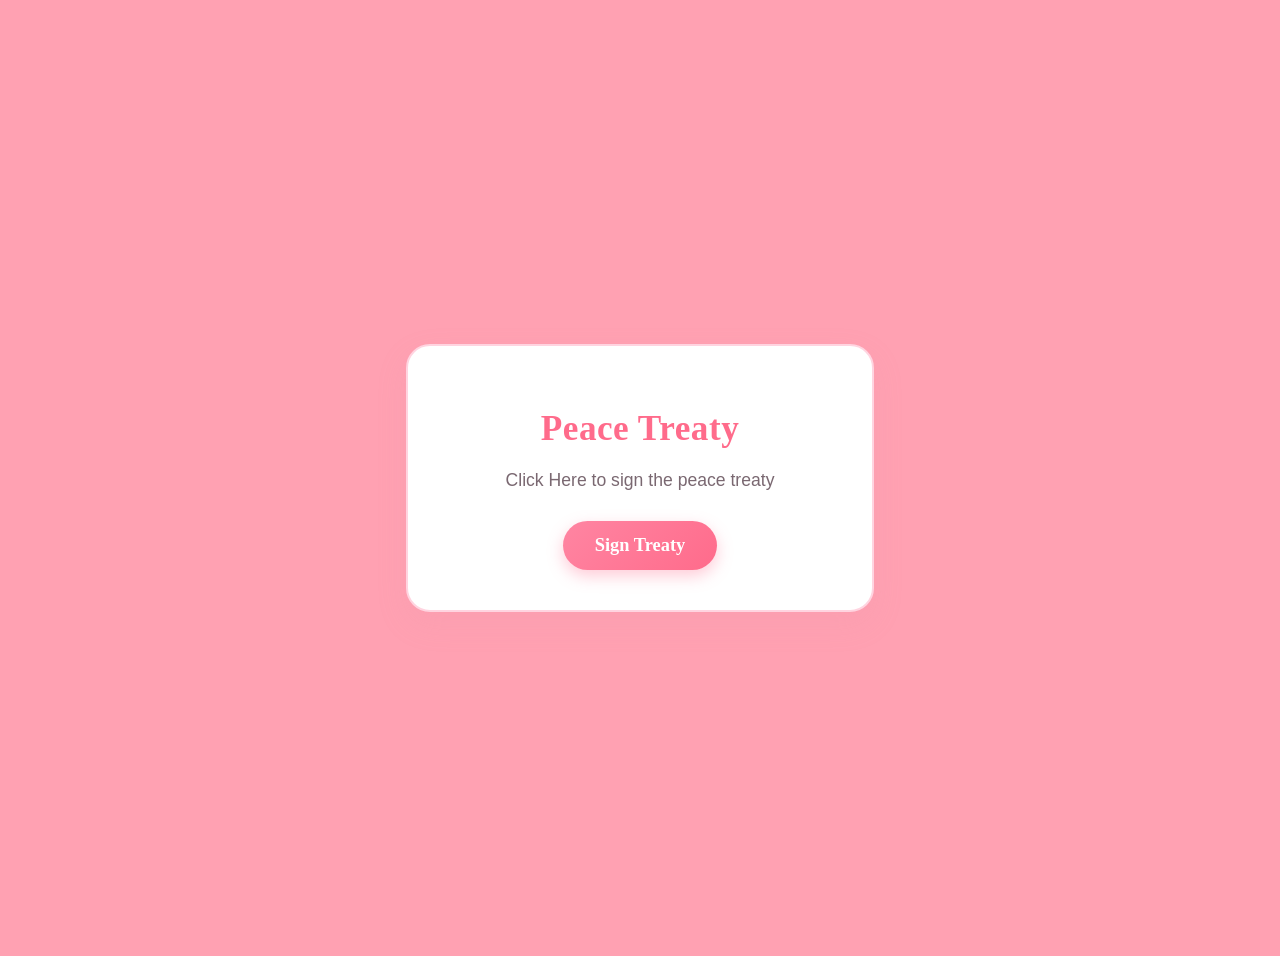
<file: index.html>
<!DOCTYPE html>
<html lang="en">
<head>
    <meta charset="UTF-8">
    <meta name="viewport" content="width=device-width, initial-scale=1.0">
    <title>Peace Treaty</title>
    <link rel="stylesheet" href="../styles/style.css">
</head>
<body>
    <div class="main">
        <h1>Peace Treaty</h1>
        <p>Click Here to sign the peace treaty</p>
        <button id="signButton" onclick="signTreaty()">Sign Treaty</button>
    </div>
</body>
<script src="../controllers/controller.js"></script>
</html>
</file>
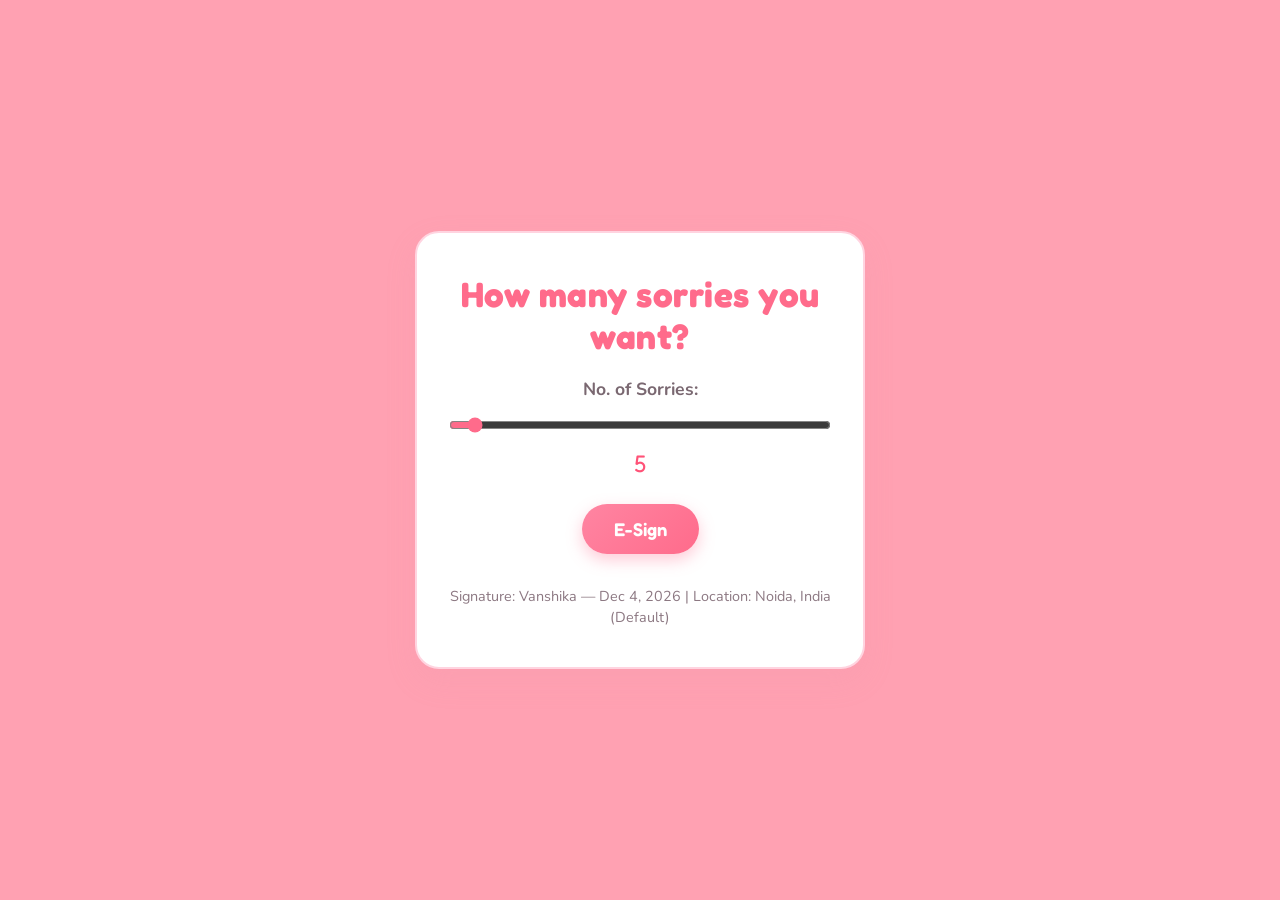
<file: templates/signTreaty.html>
<!DOCTYPE html>
<html lang="en">

<head>
    <meta charset="UTF-8">
    <meta name="viewport" content="width=device-width, initial-scale=1.0">
    <title>Sign Treaty</title>
    <link rel="stylesheet" href="../styles/signTreaty.css">
</head>

<body>
    <div class="main">
        <h1>How many sorries you want?</h1>
        <div class="slider-container">
            <label for="Sorries">No. of Sorries:</label>
            <input type="range" id="Sorries" name="Sorries" min="0" max="100" value="5" class="range-slider">
            <span id="slider-value">5</span>
            <button id="submitButton" onclick="submitSorries()">E-Sign</button>
            <p id="nameSign">Signature: Vanshika &mdash; <span id="signDate"></span> | Location: <span
                    id="signLocation">Fetching location...</span></p>
        </div>
    </div>

    <!-- Overlay container for animated sorries -->
    <div id="sorry-container"></div>

    <script src="../controllers/signTreatyController.js"></script>
</body>

</html>
</file>
<file: styles/style.css>
body {
    background-color: #ffa1b2;
    background-size: 24px 24px;
    font-family: 'Nunito', sans-serif;
    color: #4a3e43;
    display: flex;
    justify-content: center;
    align-items: center;
    min-height: 100vh;
    padding: 20px;
}

.main {
    background: #ffffff;
    border: 2px solid #ffd4e0;
    border-radius: 24px;
    padding: 40px 32px;
    text-align: center;
    max-width: 400px;
    width: 100%;
    box-shadow: 0 12px 30px rgba(230, 150, 170, 0.15);
    transition: transform 0.3s ease;
}
h1 {
    font-family: 'Fredoka', cursive;
    color: #ff6b8b;
    font-size: 2.2rem;
    margin-bottom: 12px;
    letter-spacing: 0.5px;
}

p {
    color: #7a6871;
    font-size: 1.1rem;
    margin-bottom: 28px;
    line-height: 1.5;
}

#signButton {
    background: linear-gradient(135deg, #ff85a2, #ff6b8b);
    color: #ffffff;
    font-family: 'Fredoka', cursive;
    font-size: 1.15rem;
    font-weight: 600;
    border: none;
    padding: 14px 32px;
    border-radius: 50px;
    cursor: pointer;
    box-shadow: 0 6px 16px rgba(255, 107, 139, 0.35);
    transition: all 0.2s ease;
}
</file>
<file: styles/signTreaty.css>
@import url('https://fonts.googleapis.com/css2?family=Fredoka:wght@400;600&family=Nunito:wght@400;700&display=swap');

* {
    box-sizing: border-box;
    margin: 0;
    padding: 0;
}

body {
    background-color: #ffa1b2;
    background-size: 24px 24px;
    font-family: 'Nunito', sans-serif;
    color: #4a3e43;
    display: flex;
    justify-content: center;
    align-items: center;
    min-height: 100vh;
    padding: 20px;
    overflow: hidden;
}

.main {
    background: #ffffff;
    border: 2px solid #ffd4e0;
    border-radius: 24px;
    padding: 40px 32px;
    text-align: center;
    max-width: 450px;
    width: 100%;
    box-shadow: 0 12px 30px rgba(230, 150, 170, 0.15);
    transition: transform 0.3s ease;
}

.main:hover {
    transform: translateY(-4px);
}

h1 {
    font-family: 'Fredoka', cursive;
    color: #ff6b8b;
    font-size: 2.2rem;
    margin-bottom: 20px;
    letter-spacing: 0.5px;
}

.slider-container {
    display: flex;
    flex-direction: column;
    gap: 16px;
    align-items: center;
}

label {
    font-size: 1.1rem;
    font-weight: 700;
    color: #7a6871;
}

.range-slider {
    width: 100%;
    accent-color: #ff6b8b;
    cursor: pointer;
}

#slider-value {
    font-family: 'Fredoka', cursive;
    font-size: 1.5rem;
    color: #ff5277;
}

#submitButton {
    background: linear-gradient(135deg, #ff85a2, #ff6b8b);
    color: #ffffff;
    font-family: 'Fredoka', cursive;
    font-size: 1.15rem;
    font-weight: 600;
    border: none;
    padding: 14px 32px;
    border-radius: 50px;
    cursor: pointer;
    box-shadow: 0 6px 16px rgba(255, 107, 139, 0.35);
    transition: all 0.2s ease;
    margin-top: 10px;
}

#submitButton:hover {
    background: linear-gradient(135deg, #ff6b8b, #ff5277);
    box-shadow: 0 8px 20px rgba(255, 107, 139, 0.45);
    transform: scale(1.05);
}

#submitButton:active {
    transform: scale(0.98);
}

#nameSign {
    font-size: 0.9rem;
    color: #8c7882;
    margin-top: 16px;
    line-height: 1.4;
}

/* Floating Sorry Bubbles Overlay */
#sorry-container {
    position: fixed;
    top: 0;
    left: 0;
    width: 100vw;
    height: 100vh;
    pointer-events: none;
    overflow: hidden;
    z-index: 9999;
}

.sorry-bubble {
    position: absolute;
    font-size: 1.2rem;
    font-weight: bold;
    color: #ff5277;
    background: rgba(255, 240, 243, 0.95);
    padding: 6px 14px;
    border-radius: 20px;
    border: 1px solid #ffb6c1;
    box-shadow: 0 4px 10px rgba(0, 0, 0, 0.1);
    animation: floatUp 2.5s ease-out forwards;
    white-space: nowrap;
}

@keyframes floatUp {
    0% {
        opacity: 1;
        transform: translateY(0) scale(0.8) rotate(0deg);
    }
    50% {
        transform: translateY(-50vh) scale(1.1) rotate(10deg);
    }
    100% {
        opacity: 0;
        transform: translateY(-100vh) scale(1) rotate(-10deg);
    }
}
</file>
